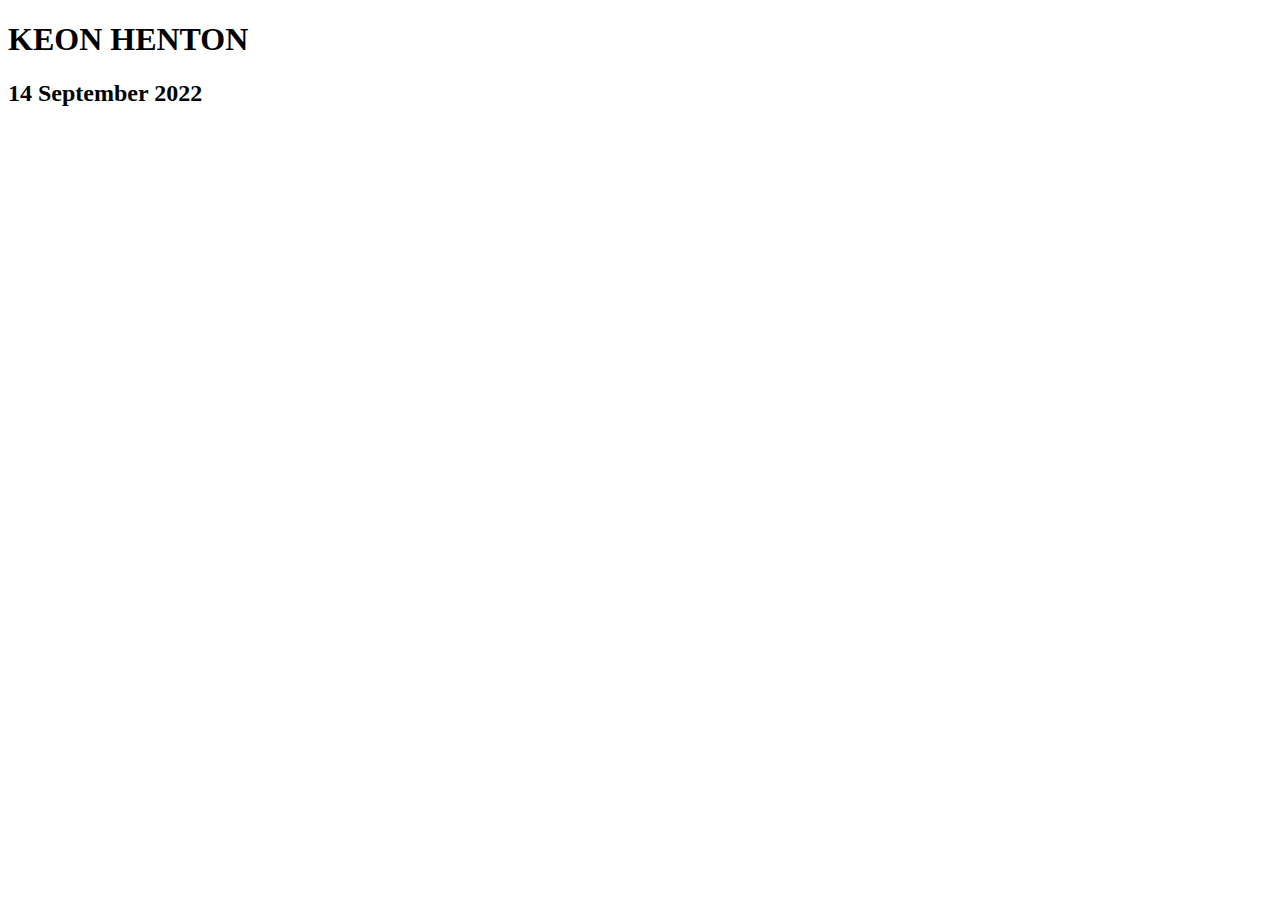
<file: excercise1/index.html>
<!-- no members - Keon Henton -->
<!DOCTYPE html>
<html lang="en">
<head>
    <meta charset="UTF-8">
    <meta http-equiv="X-UA-Compatible" content="IE=edge">
    <meta name="viewport" content="width=device-width, initial-scale=1.0">
    <title>Document</title>
</head>
<body>
    <h1> KEON HENTON </h1>
    <h2> 14 September 2022</h2>
</body>
</html>
</file>
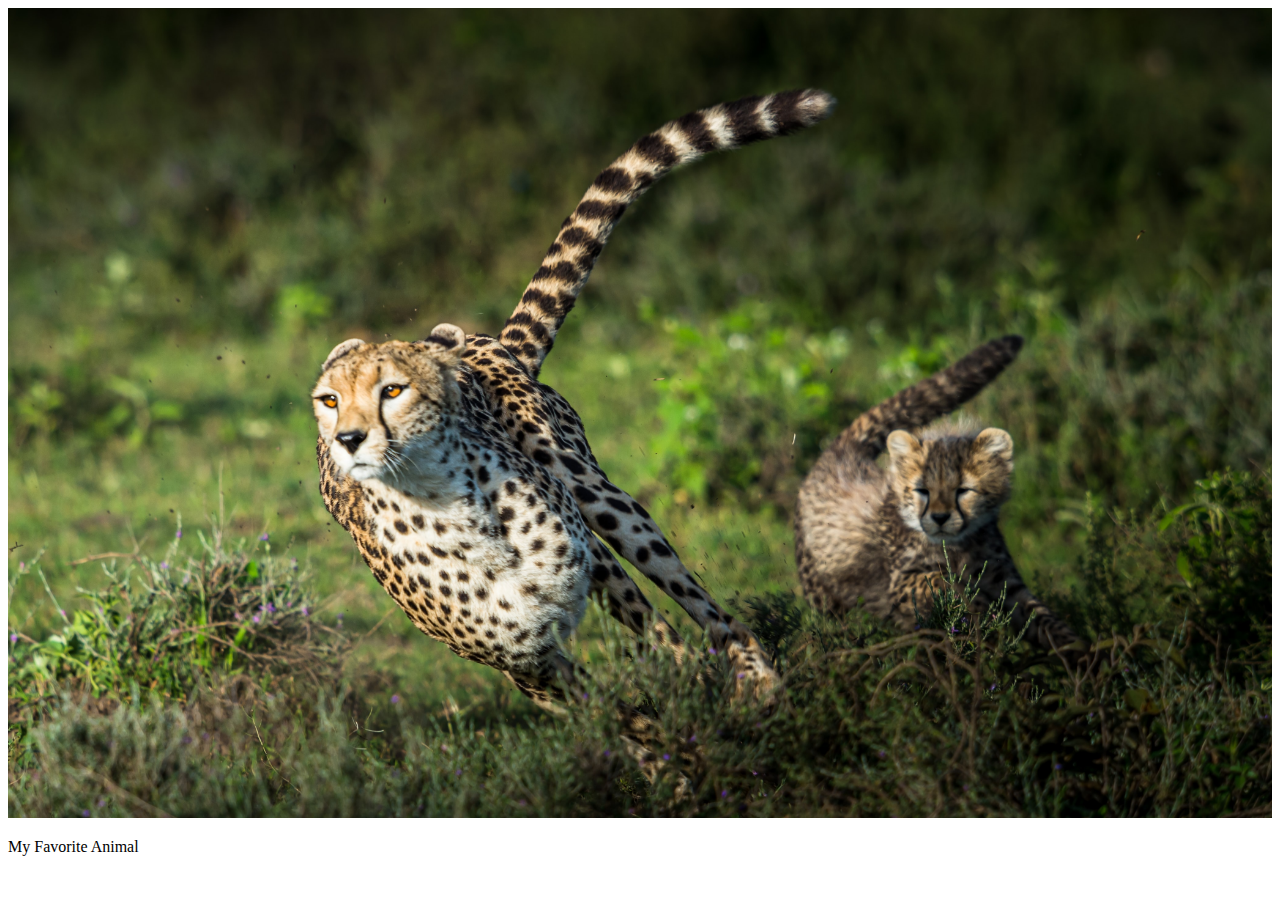
<file: excercise2/index.html>
<!-- no members - KEON HENTON -->
<!DOCTYPE html>
<html lang="en">
<head>
    <meta charset="UTF-8">
    <meta http-equiv="X-UA-Compatible" content="IE=edge">
    <meta name="viewport" content="width=device-width, initial-scale=1.0">
    <title>Document</title>
</head>
<body>
    <img style="object-fit:cover; width: 100%; height: 90vh;"src="cheetah.jpg"/>
    <p> My Favorite Animal </p>
</body>
</html>
</file>
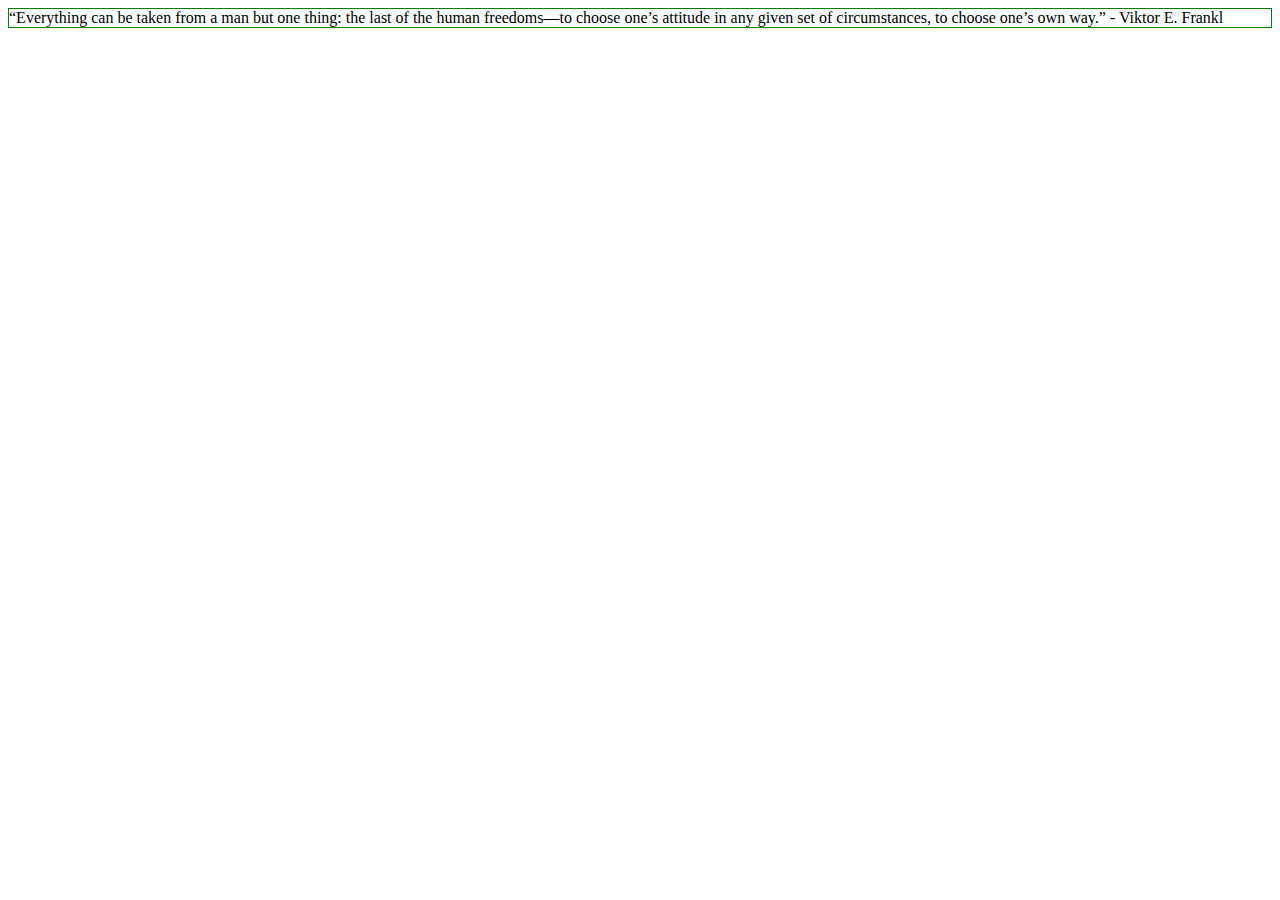
<file: excercise3/index.html>
<!-- No members - Keon Henton -->
<!DOCTYPE html>
<html lang="en">
<head>
    <meta charset="UTF-8">
    <meta http-equiv="X-UA-Compatible" content="IE=edge">
    <meta name="viewport" content="width=device-width, initial-scale=1.0">
    <title>Document</title>
    <style>
        div{
            border: 1px solid green;
        }
    </style>
</head>
<body>
    <div>
        “Everything can be taken from a man but one thing: the last of the human freedoms—to choose one’s attitude in any given set of circumstances, to choose one’s own way.” - Viktor E. Frankl
    </div>
</body>
</html>
</file>
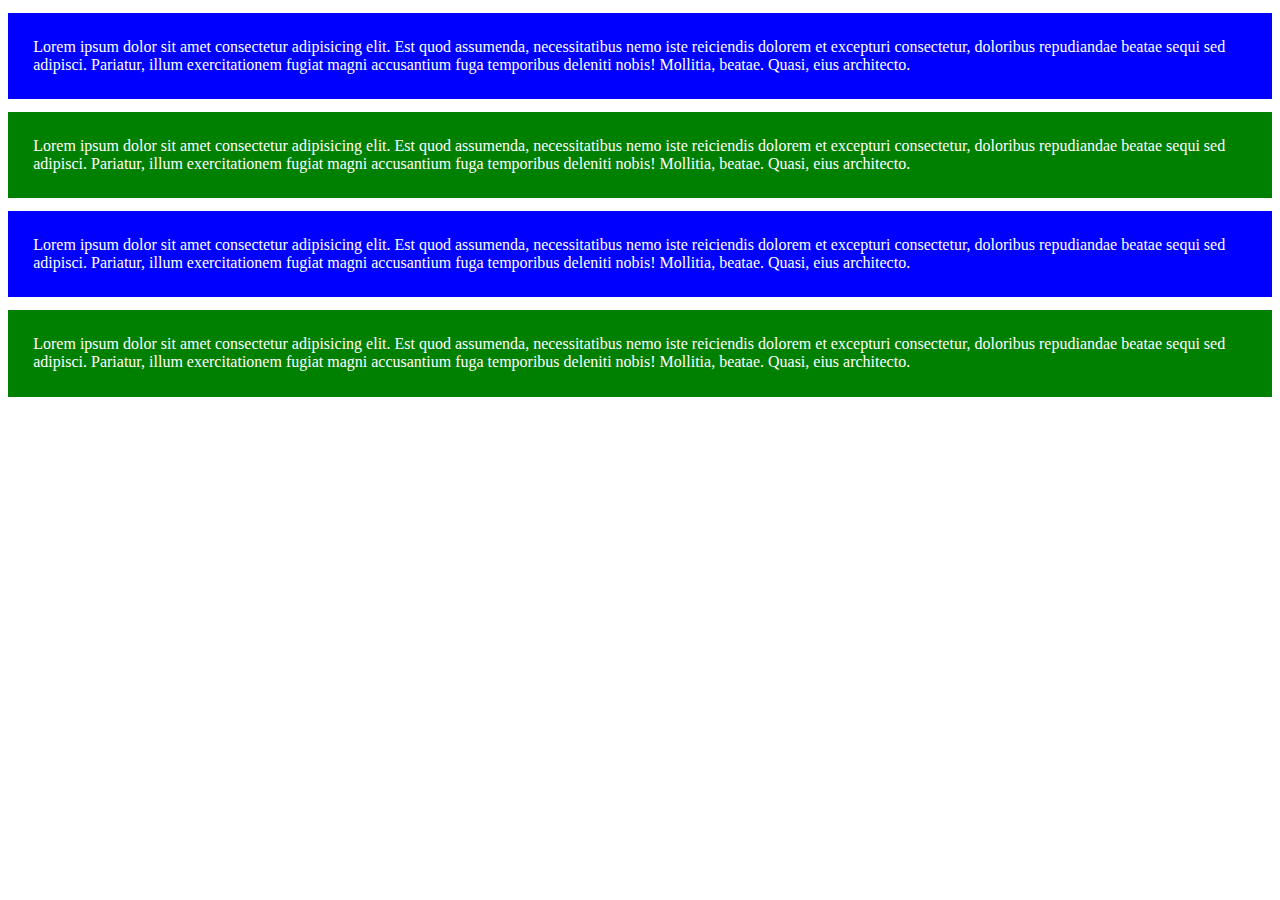
<file: excercise4/index.html>
<!-- no members - KEON HENTON -->
<!DOCTYPE html>
<html lang="en">
<head>
    <meta charset="UTF-8">
    <meta http-equiv="X-UA-Compatible" content="IE=edge">
    <meta name="viewport" content="width=device-width, initial-scale=1.0">
    <title>Document</title>
    <style>
        div{
            color: white;
            margin: 1% auto;
            padding: 2%;
        }
        div:nth-of-type(odd){
            background-color: blue;
        }
        div:nth-of-type(even){
            background-color: green;
        }
    </style>
</head>
<body>
    <div>
        Lorem ipsum dolor sit amet consectetur adipisicing elit. Est quod assumenda, necessitatibus nemo iste reiciendis dolorem et excepturi consectetur, doloribus repudiandae beatae sequi sed adipisci. Pariatur, illum exercitationem fugiat magni accusantium fuga temporibus deleniti nobis! Mollitia, beatae. Quasi, eius architecto.
    </div>
    <div>
        Lorem ipsum dolor sit amet consectetur adipisicing elit. Est quod assumenda, necessitatibus nemo iste reiciendis dolorem et excepturi consectetur, doloribus repudiandae beatae sequi sed adipisci. Pariatur, illum exercitationem fugiat magni accusantium fuga temporibus deleniti nobis! Mollitia, beatae. Quasi, eius architecto.
    </div>
    <div>
        Lorem ipsum dolor sit amet consectetur adipisicing elit. Est quod assumenda, necessitatibus nemo iste reiciendis dolorem et excepturi consectetur, doloribus repudiandae beatae sequi sed adipisci. Pariatur, illum exercitationem fugiat magni accusantium fuga temporibus deleniti nobis! Mollitia, beatae. Quasi, eius architecto.
    </div>
    <div>
        Lorem ipsum dolor sit amet consectetur adipisicing elit. Est quod assumenda, necessitatibus nemo iste reiciendis dolorem et excepturi consectetur, doloribus repudiandae beatae sequi sed adipisci. Pariatur, illum exercitationem fugiat magni accusantium fuga temporibus deleniti nobis! Mollitia, beatae. Quasi, eius architecto.
    </div>
</body>
</html>
</file>
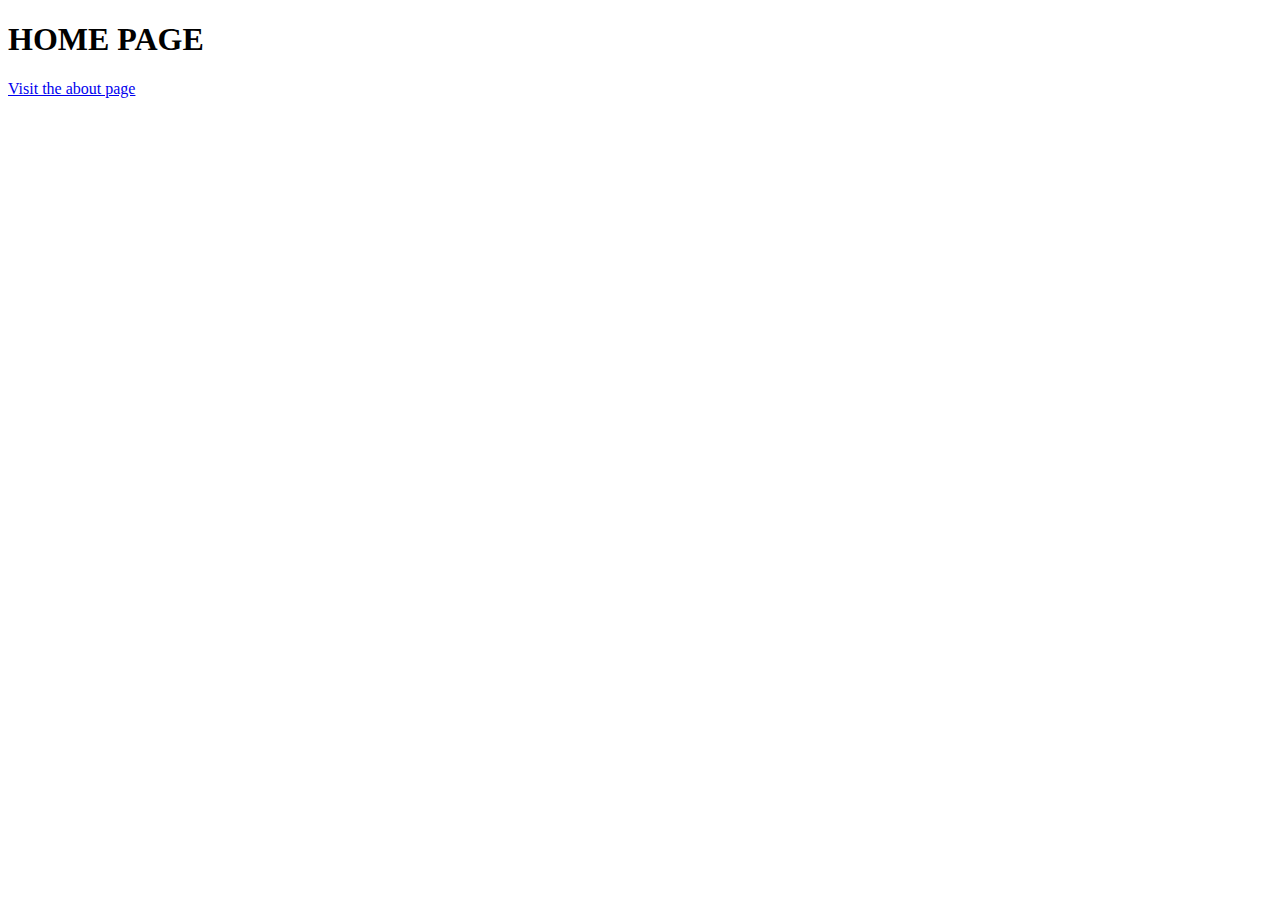
<file: excercise5/index.html>
<!-- no members - KEON HENTON -->
<!DOCTYPE html>
<html lang="en">
<head>
    <meta charset="UTF-8">
    <meta http-equiv="X-UA-Compatible" content="IE=edge">
    <meta name="viewport" content="width=device-width, initial-scale=1.0">
    <title>INDEX</title>
</head>
<body>
    <h1> HOME PAGE </h1>
    <a href="about.html"> Visit the about page </a>
</body>
</html>
</file>
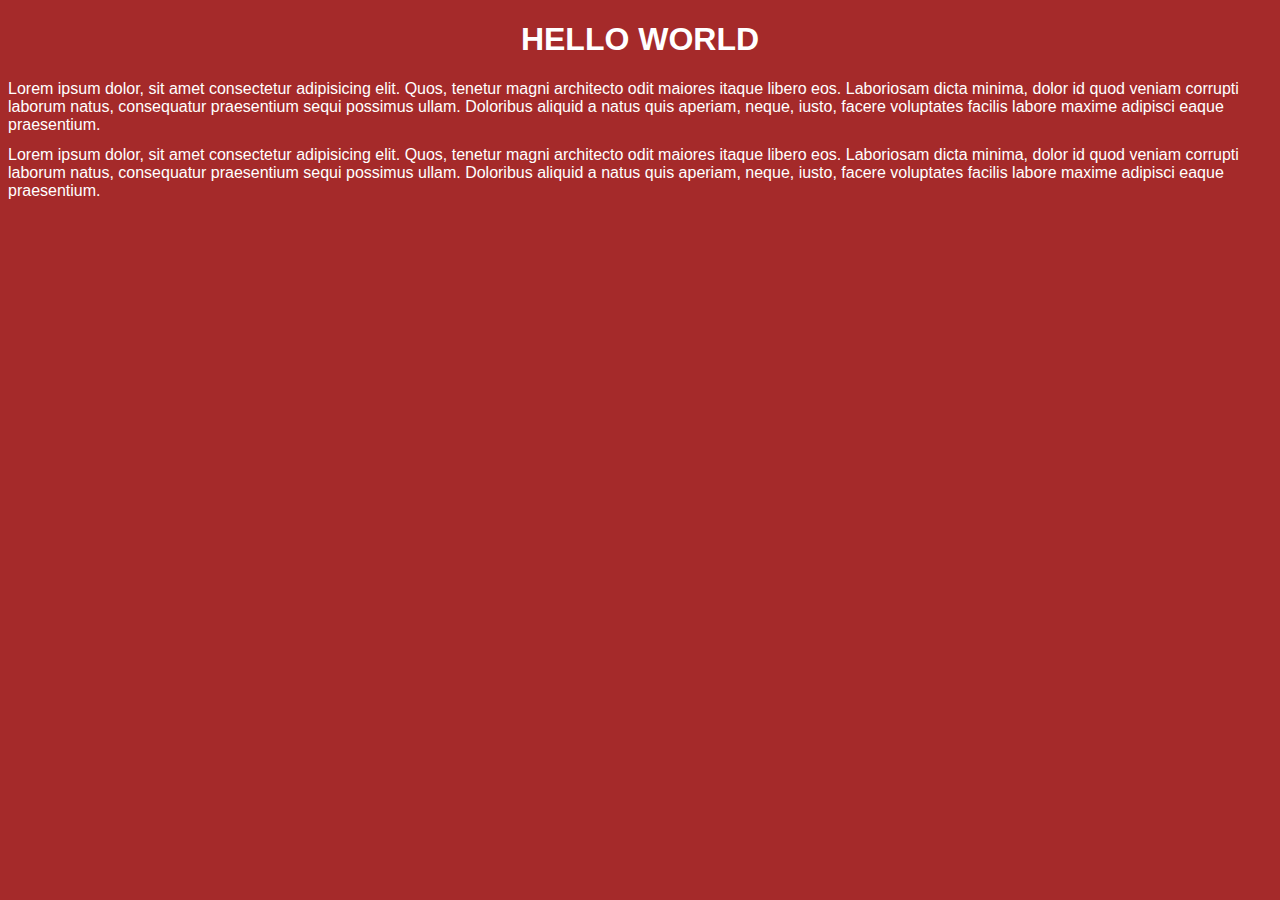
<file: excercise6/index.html>
<!-- no members - KEON HENTON -->
<!DOCTYPE html>
<html lang="en">
<head>
    <meta charset="UTF-8">
    <meta http-equiv="X-UA-Compatible" content="IE=edge">
    <meta name="viewport" content="width=device-width, initial-scale=1.0">
    <title>Document</title>
    <link rel="stylesheet" href="styles.css"/>
</head>
<body>
    <h1 id="main-title"> HELLO WORLD </h1>
    <div class="content">
        Lorem ipsum dolor, sit amet consectetur adipisicing elit. Quos, tenetur magni architecto odit maiores itaque libero eos. Laboriosam dicta minima, dolor id quod veniam corrupti laborum natus, consequatur praesentium sequi possimus ullam. Doloribus aliquid a natus quis aperiam, neque, iusto, facere voluptates facilis labore maxime adipisci eaque praesentium.
    </div>
    <div class="content">
        Lorem ipsum dolor, sit amet consectetur adipisicing elit. Quos, tenetur magni architecto odit maiores itaque libero eos. Laboriosam dicta minima, dolor id quod veniam corrupti laborum natus, consequatur praesentium sequi possimus ullam. Doloribus aliquid a natus quis aperiam, neque, iusto, facere voluptates facilis labore maxime adipisci eaque praesentium.
    </div>
</body>
</html>
</file>
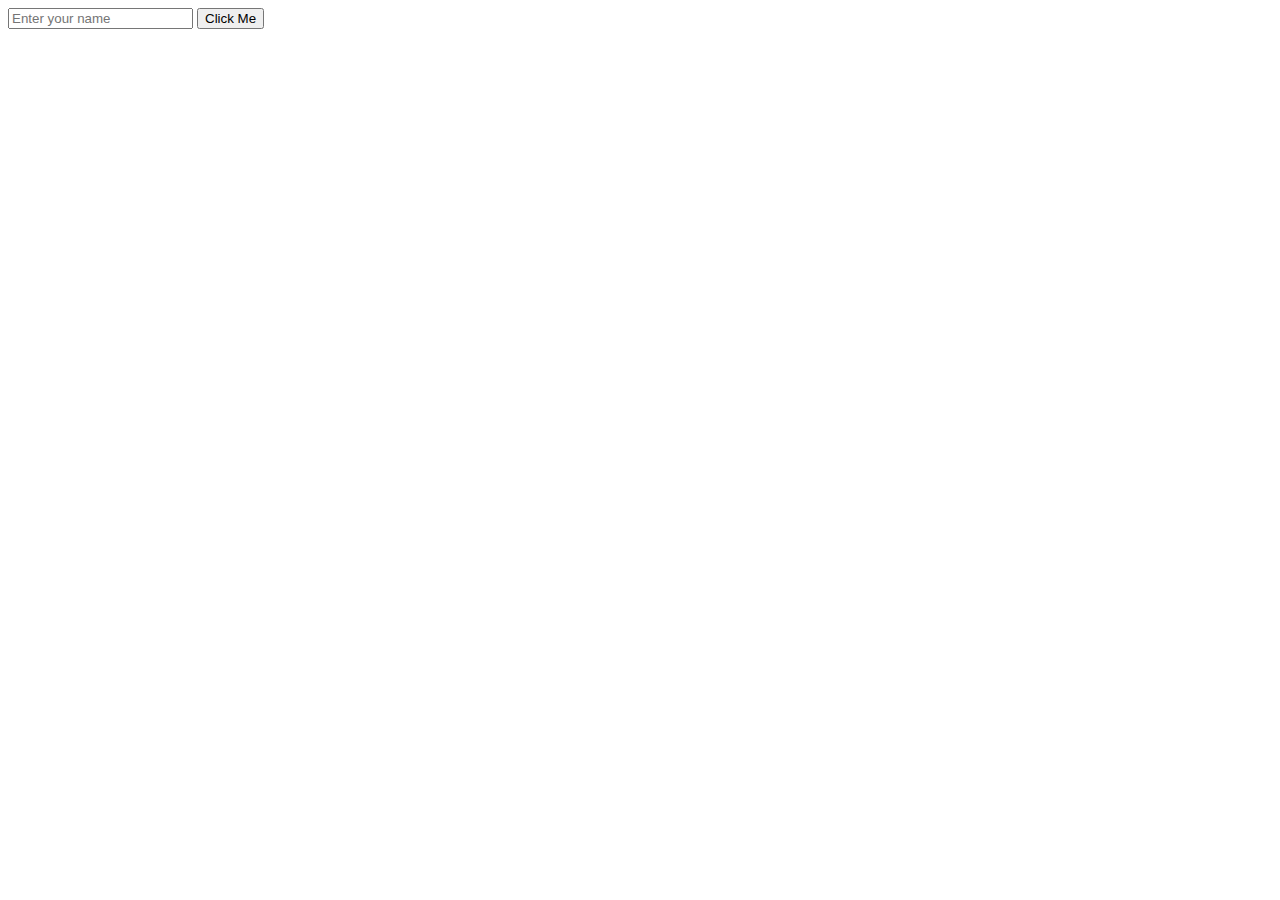
<file: excercise7/index.html>
<!-- no members - KEON HENTON  -->

<!DOCTYPE html>
<html lang="en">
<head>
    <meta charset="UTF-8">
    <meta http-equiv="X-UA-Compatible" content="IE=edge">
    <meta name="viewport" content="width=device-width, initial-scale=1.0">
    <title>Document</title>
</head>
<body>
<input id="name-input" type="text" placeholder="Enter your name" />
<button id="my-button">Click Me</button>

<script>
  // select button by id my button
  var myButton = document.querySelector('#my-button');

  //select input tag by id name input
  var nameInput = document.querySelector('#name-input');

  // on click of the button if the input is not empty return the value(user input) in a alert message
  myButton.addEventListener('click', function () {

    if (nameInput.value !== '') {
      alert('Hello ' + nameInput.value);
    }
  });
</script>
</body>
</html>
</file>
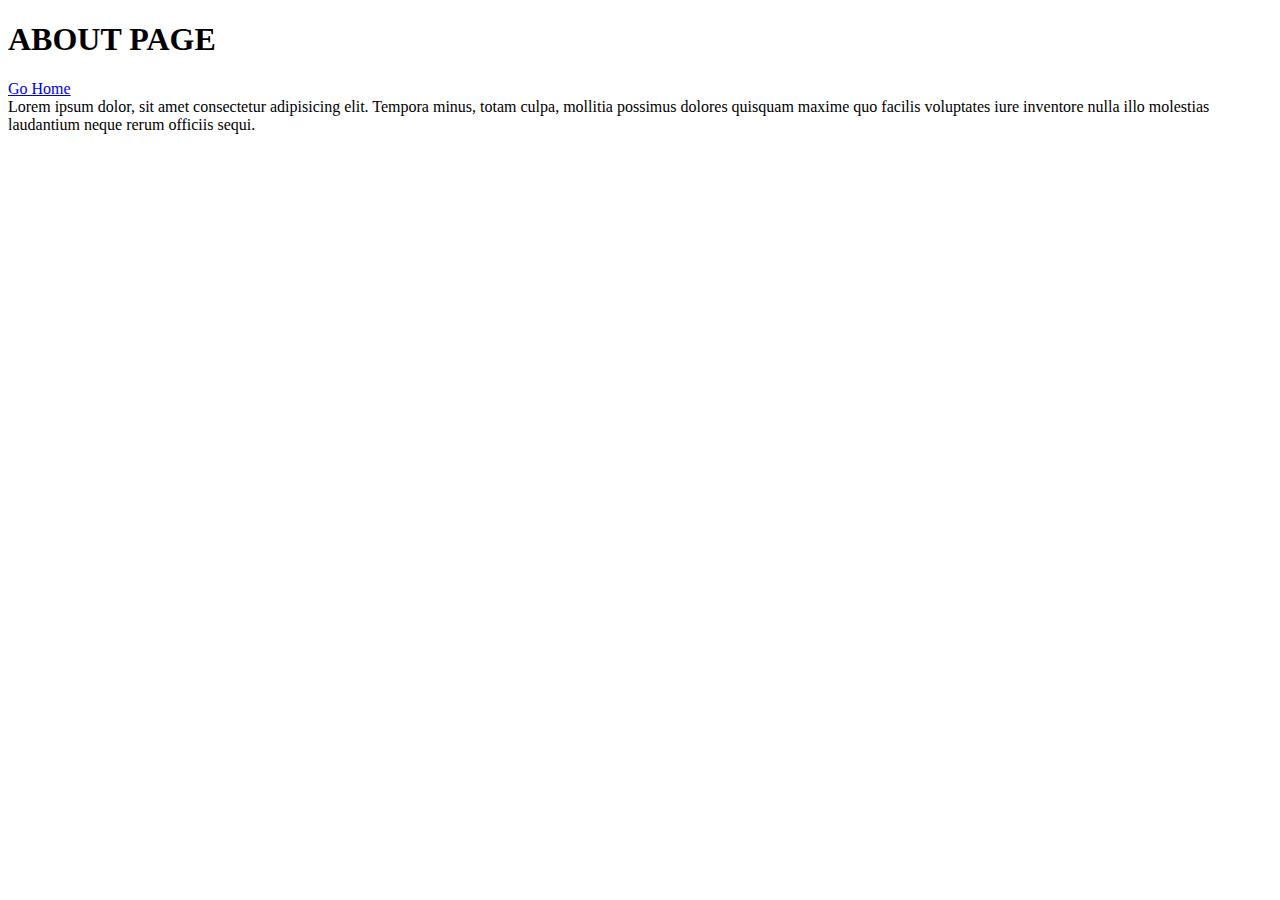
<file: excercise5/about.html>
<!-- no members - KEON HENTON -->
<!DOCTYPE html>
<html lang="en">
<head>
    <meta charset="UTF-8">
    <meta http-equiv="X-UA-Compatible" content="IE=edge">
    <meta name="viewport" content="width=device-width, initial-scale=1.0">
    <title>ABOUT</title>
</head>
<body>
    <h1> ABOUT PAGE </h1>
    <a href="index.html"> Go Home </a>

    <div> Lorem ipsum dolor, sit amet consectetur adipisicing elit. Tempora minus, totam culpa, mollitia possimus dolores quisquam maxime quo facilis voluptates iure inventore nulla illo molestias laudantium neque rerum officiis sequi.</div>
</body>
</html>
</file>
<file: excercise6/styles.css>
/* KEON HENTON - no members */
body{
    font-family: 'Franklin Gothic Medium', 'Arial Narrow', Arial, sans-serif;
    background-color: brown;
}

#main-title{
    text-align: center;
    color: white;
}

.content{
    margin-bottom: 12px;
    color: white
}
</file>
